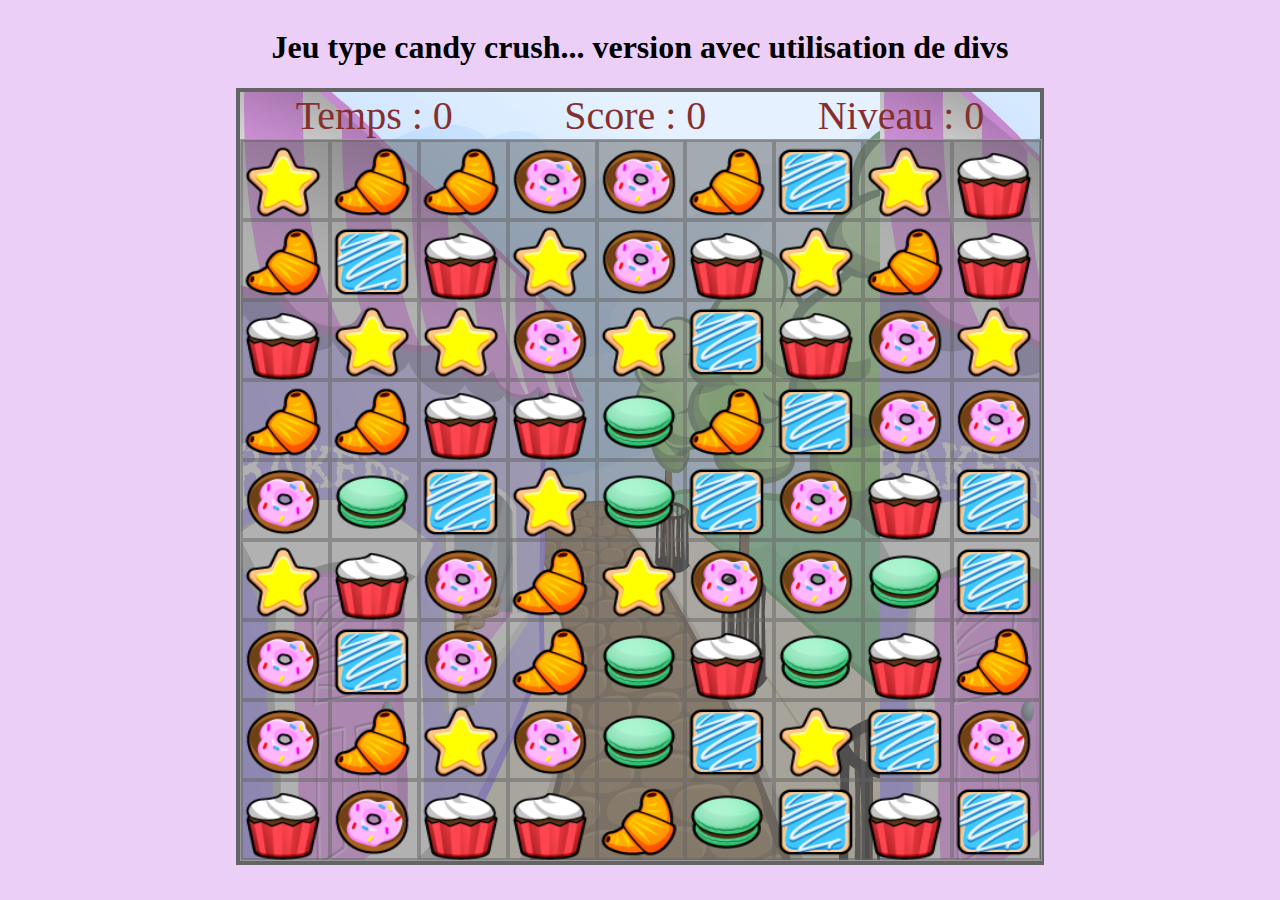
<file: index.html>
<html lang="en">
<head>
    <meta charset="UTF-8">
    <meta name="viewport" content="width=device-width, initial-scale=1.0">
    <link rel="stylesheet" href="style.css">
    <title>Document</title>
</head>
<body>
    
    <iframe src="TP1-TP2/index.html" frameborder="0"></iframe>

</body>
</html>
</file>
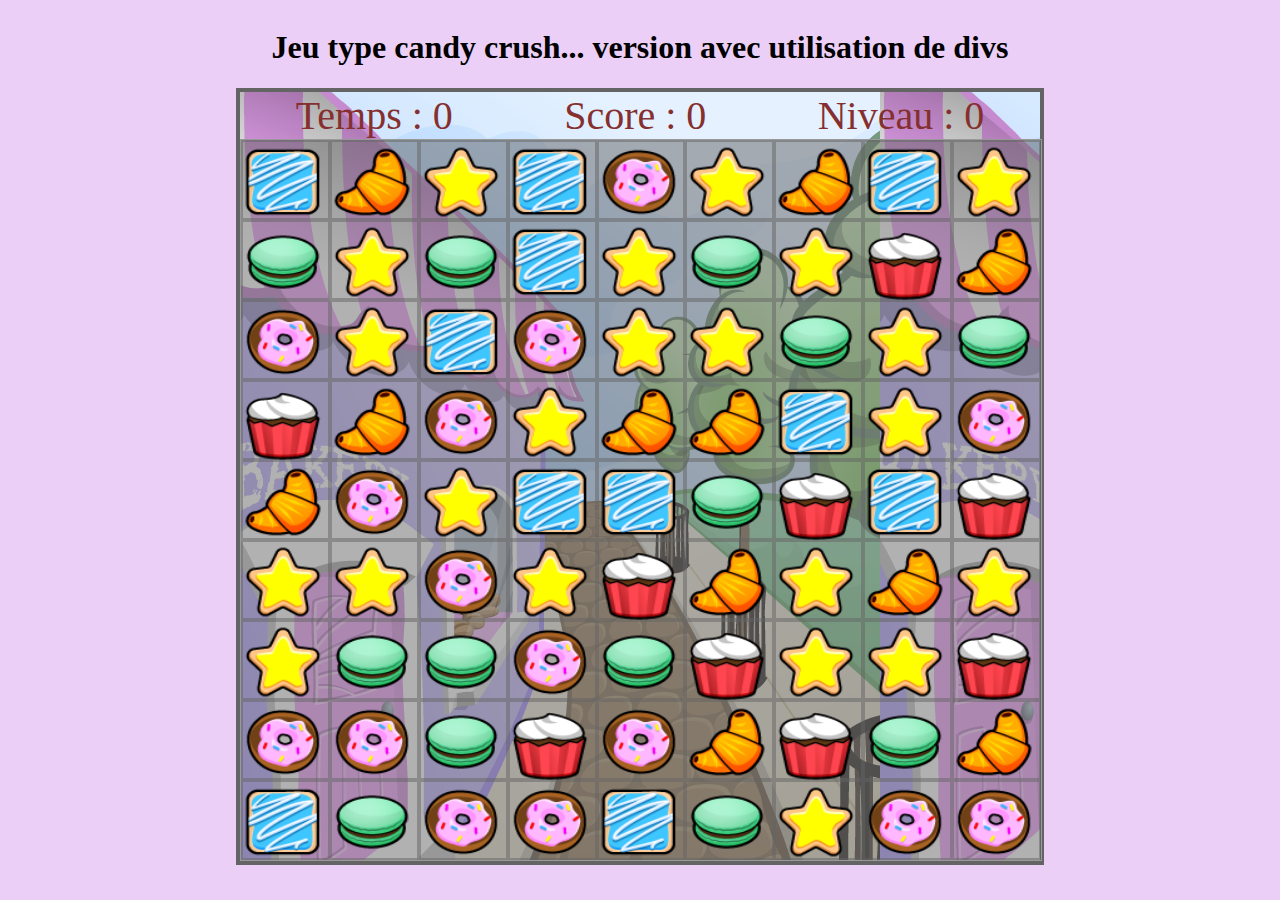
<file: TP1-TP2/index.html>
<html lang="fr">

<head>
    <title>Un jeu type candy crush version 1</title>
    <meta charset="UTF-8">
    <script src="lib/lodash.js"></script>
    <link rel="stylesheet" href="css/styles.css">
    <script type="module" src="js/script.js"></script>
</head>

<body>
    <h1>Jeu type candy crush... version avec utilisation de divs</h1>
    <div id="main">
        <div id="infos">
            <div>Temps : 0</div>
            <div>Score : 0</div>
            <div>Niveau : 0</div>
        </div>
        <div id="grille"></div>
    </div>
</body>

</html>
</file>
<file: style.css>
body {
    margin: 0;
    padding: 0;
}

iframe {
    width: 100%;
    height: 100vh;
}
</file>
<file: TP1-TP2/css/styles.css>
body {
    display: flex;
    flex-direction: column;
    align-items: center;
    justify-content: center;
    background-color: #9400d330;
}

#main {
    background-image: url("../assets/images/Background@2x.png");
    border: 4px solid rgba(100, 100, 100);
    width: 800px;
}

#infos {
    width: 800px;
    display: flex;
    justify-content: space-around;
}

#infos div {
    /* https://css-tricks.com/almanac/properties/j/justify-content/ */
    font-size: 40px;
    color: rgb(133, 47, 47);
}

#grille {
    width: 800px;
    height: 720px;
    background-color: rgba(100, 100, 100, 0.5);
    border: 1px;
    border: 1px solid #999;

    display: grid;
    grid-template-columns: repeat(9, 1fr);
    grid-auto-rows: 80px;
}

#grille div {
    border: 2px solid rgba(100, 100, 100, 0.5);
    transition: 0.5s all;
}

#grille div:hover {
    background-color: yellow;
}

.grilleDragOver {
    background-color: pink;
}

.cookies {
    transition: 0.3s all;
}

.cookies {
    filter: drop-shadow(2px 2px 2px #222);
}

.cookies:hover {
    transform: scale(1.2, 1.2);
    filter: drop-shadow(4px 4px 4px #222);
}

.cookies-selected {
    transform: scale(1.2, 1.2);
    filter: drop-shadow(4px 4px 4px #222);
}
</file>
